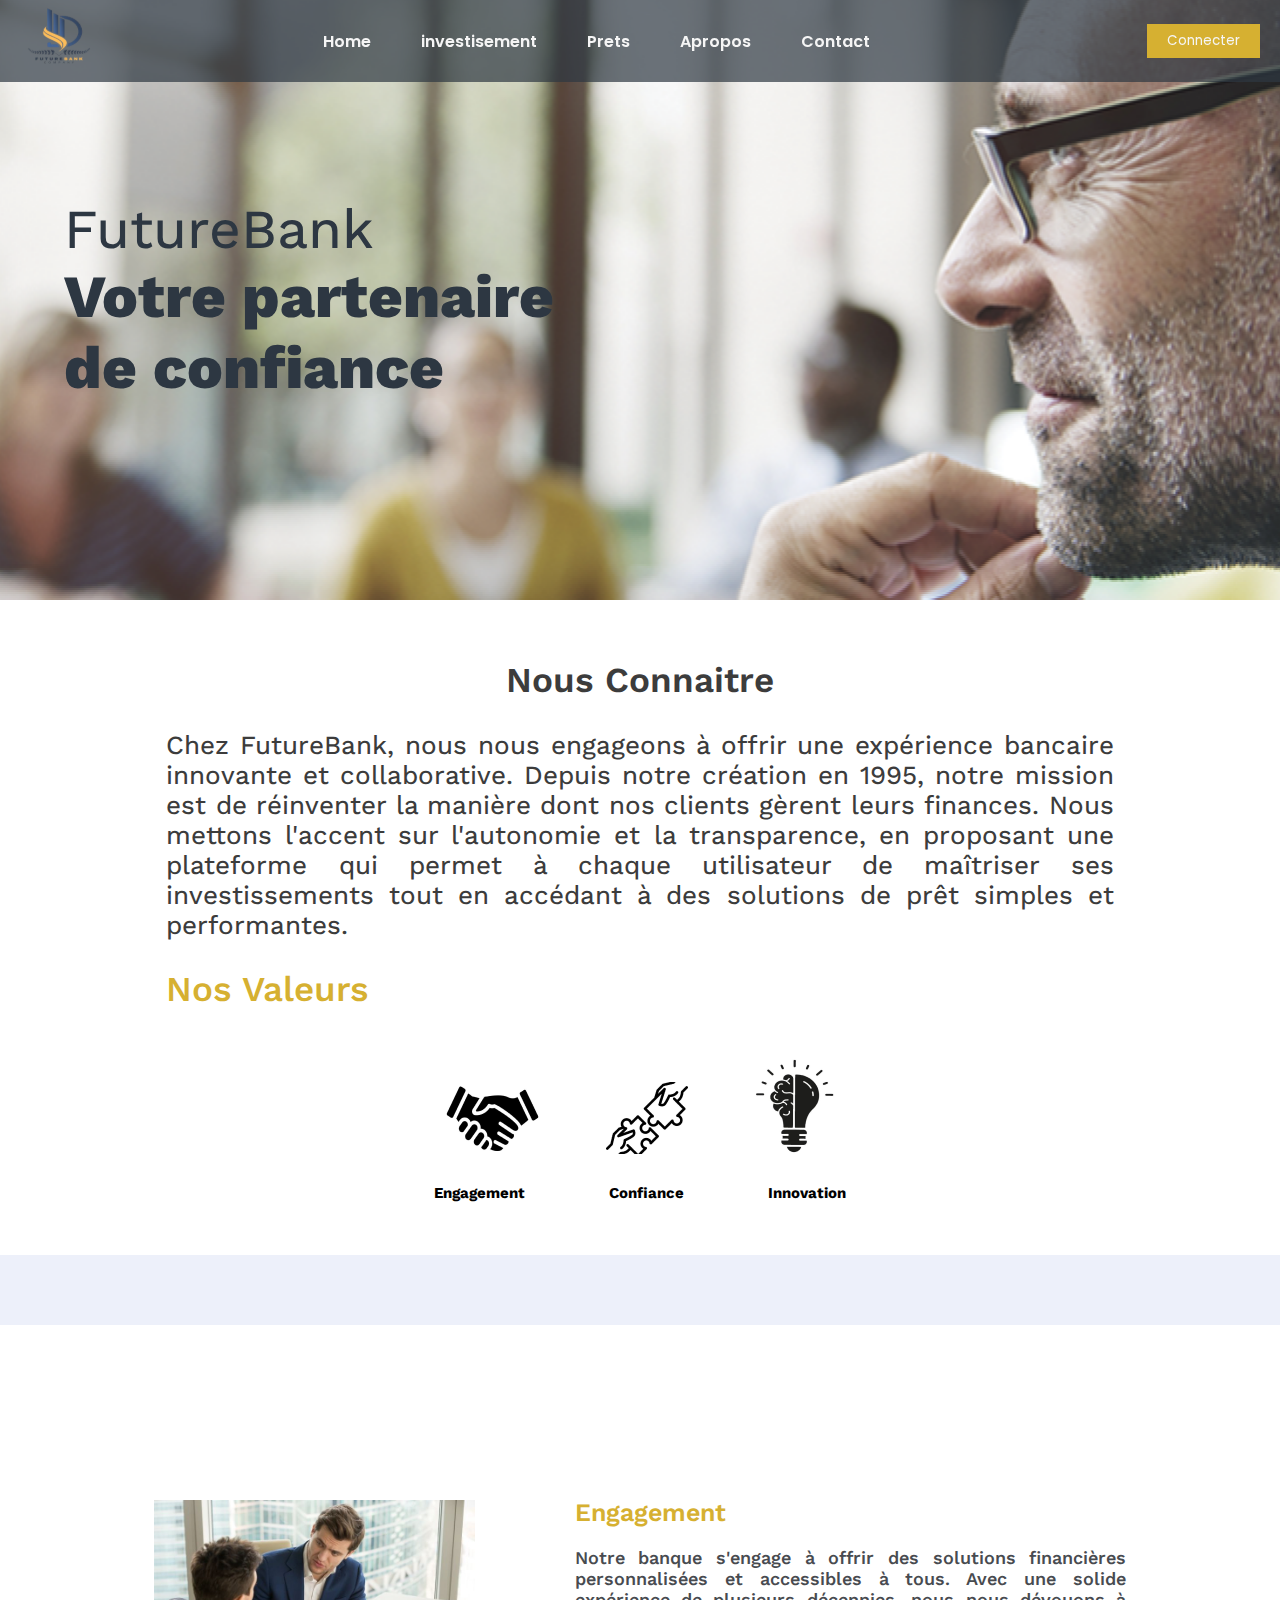
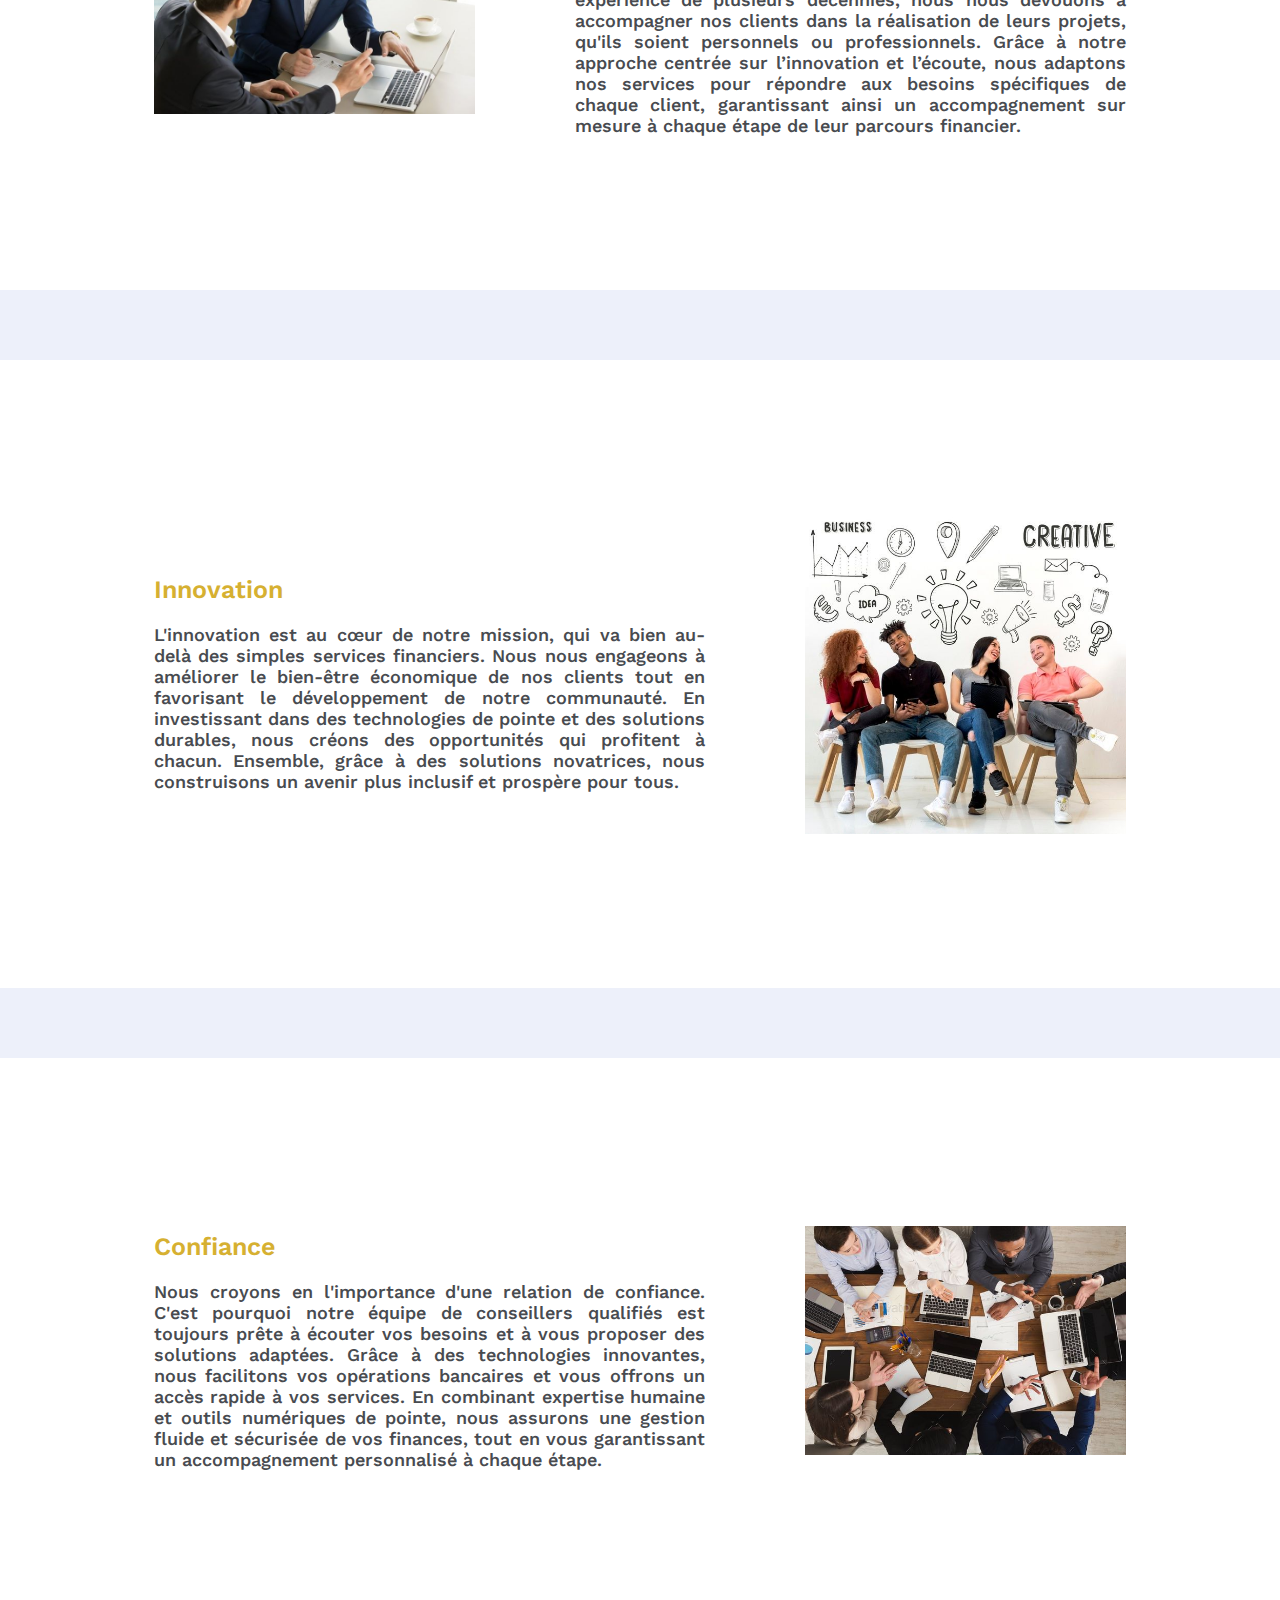
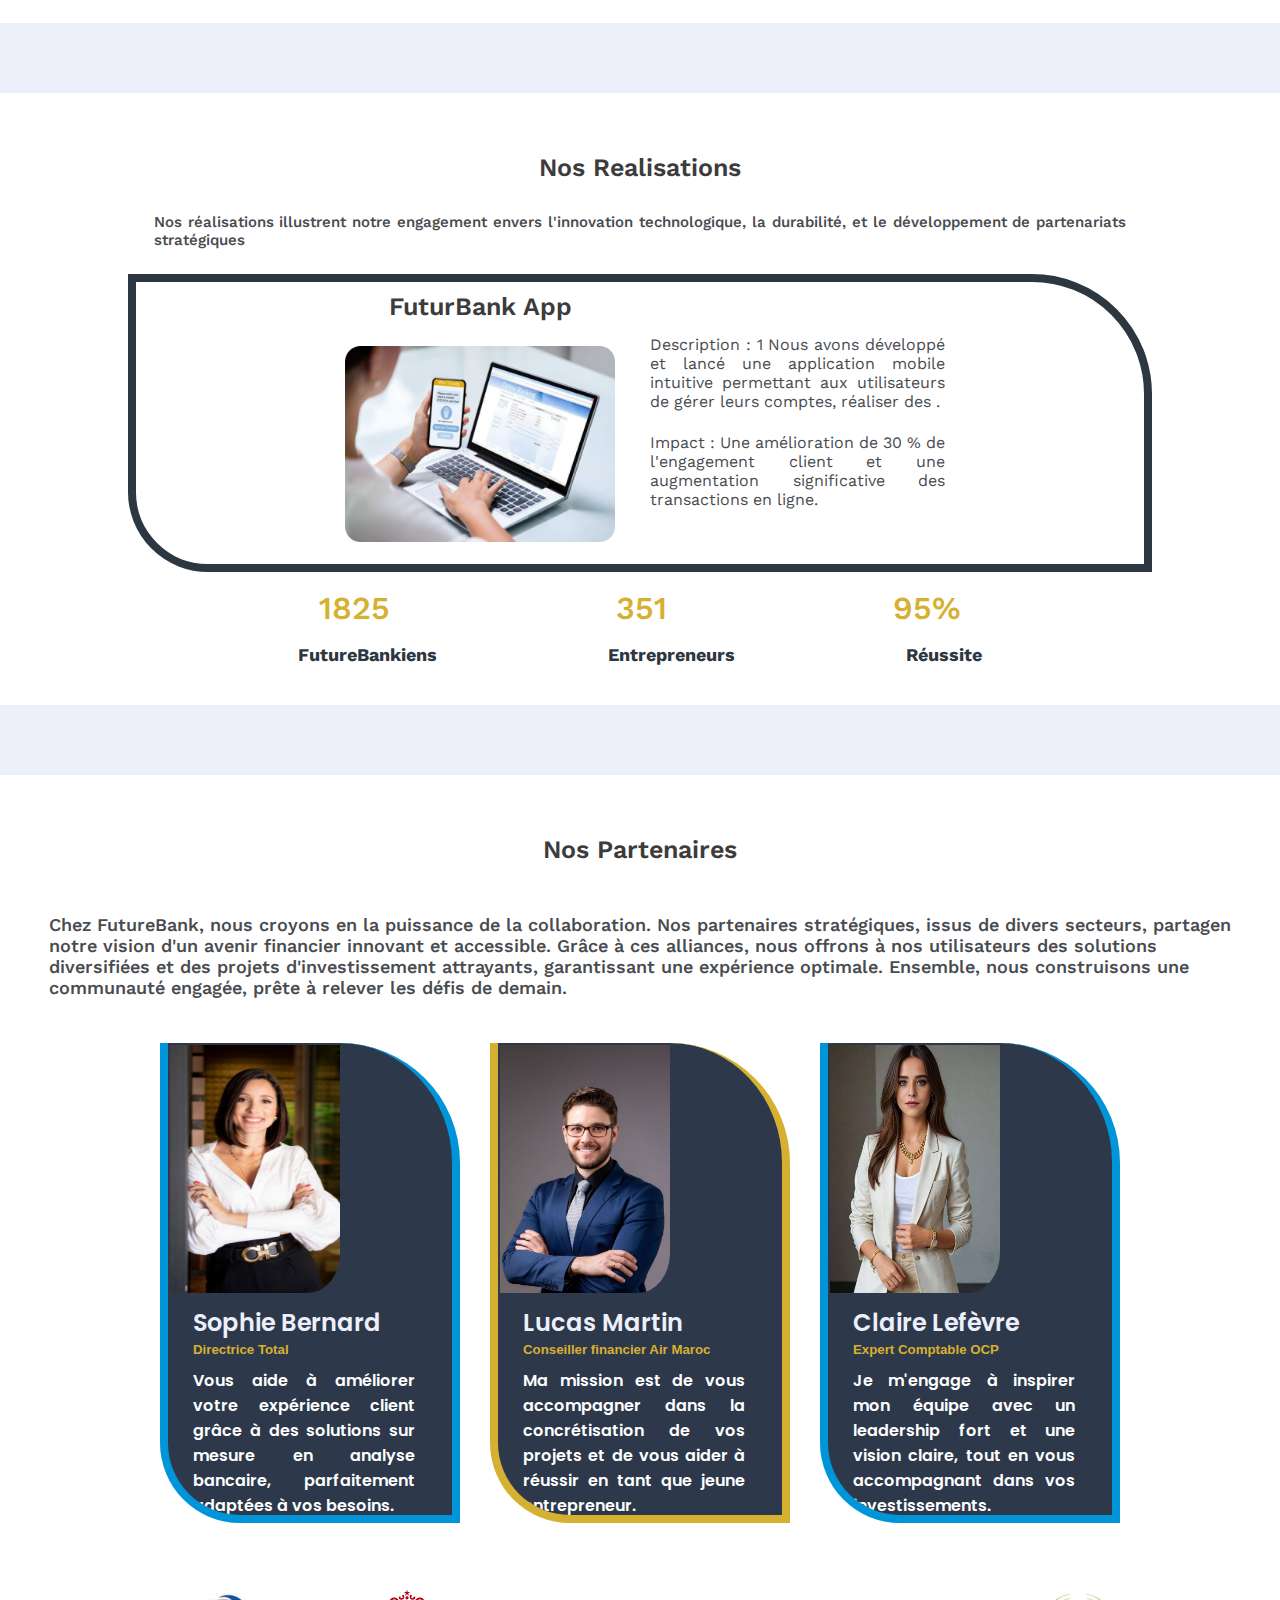
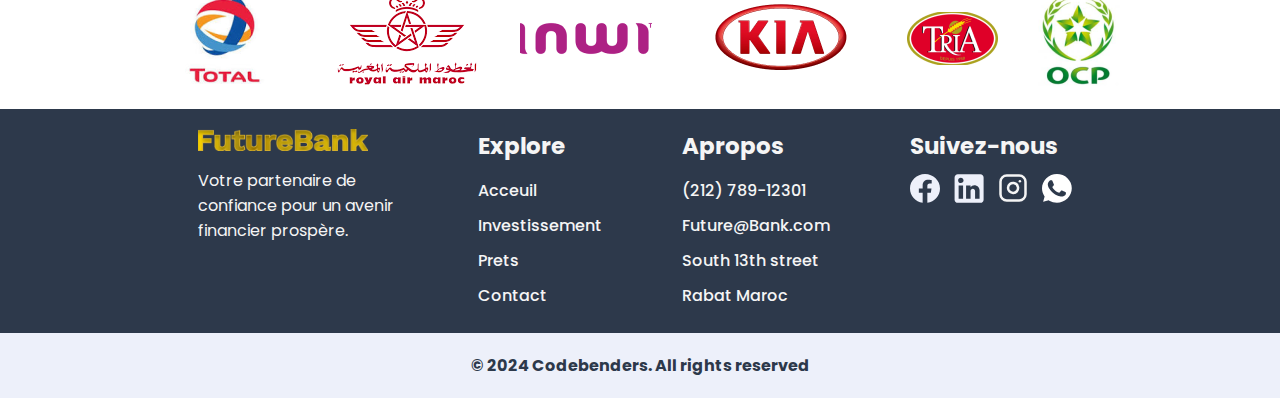
<file: Apropos.html>
<!DOCTYPE html>
<html lang="fr">

<head>
    <meta charset="UTF-8">
    <meta name="viewport" content="width=device-width, initial-scale=1.0">
    <meta name="description"
        content=" Discover profitable and eco-friendly investment projects in agriculture, energy, technology, and more with our bank's innovative platform. Calculate your loans with our built-in tool and start building your sustainable financial future today. Contact us at (212) 789-12301 or Future@Bank.com">
    <meta name="robots" content="index,follow">
    <meta name="keywords"
        content="bank , futureBank , loan , contract , money , investisement , deposit , projects , finance , agricoleProjects ">
    <link rel="icon" href="./images/logo.svg">
    <title>A propos</title>
    <link rel="stylesheet" href="./css/Apropos.css">
    <link rel="preconnect" href="https://fonts.googleapis.com">
    <link rel="preconnect" href="https://fonts.gstatic.com" crossorigin>
    <link
        href="https://fonts.googleapis.com/css2?family=Poppins:ital,wght@0,100;0,200;0,300;0,400;0,500;0,600;0,700;0,800;0,900;1,100;1,200;1,300;1,400;1,500;1,600;1,700;1,800;1,900&family=Work+Sans:ital,wght@0,100..900;1,100..900&display=swap"
        rel="stylesheet">
</head>

<body>
    <header id="head">
        <a href="./index.html"><img class="logo" src="./images/logo.svg" alt=""></a>
        <img id="burger" src="./images/burger.svg" alt="">
        <ul id="nav" class="nav">
            <li><a href="./index.html">Home</a></li>
            <li><a href="./investisement.html">investisement</a></li>
            <li><a href="./Pret.html">Prets</a></li>
            <li><a href="./Apropos.html">Apropos</a></li>
            <li><a href="./Contact.html">Contact</a></li>
            <li><a href="./login.html">Connecter</a></li>
        </ul>
        <button><a href="./login.html">Connecter</a></button>
    </header>
    <!-- header-->
    <section class="head">
        <div class="hello">
            <h4>FutureBank</h4>
            <h2>Votre partenaire<br> de confiance</h2>
        </div>
    </section>
    <!-- Landing Page -->
    <section>
        <div class="p1">
            <h2>Nous Connaitre</h2>
            <p>Chez FutureBank, nous nous engageons à offrir une expérience bancaire innovante et collaborative. Depuis
                notre création en 1995, notre mission est de réinventer la manière dont nos clients gèrent leurs
                finances. Nous mettons l'accent sur l'autonomie et la transparence, en proposant une plateforme qui
                permet à chaque utilisateur de maîtriser ses investissements tout en accédant à des solutions de prêt
                simples et performantes.</p>
            <h4>Nos Valeurs</h4>
            <div class="stickers">
                <div class="stick">
                    <img src="images/images-Apropos/sticker1.png" alt="sticker1">
                    <img src="images/images-Apropos/sticker2.png" alt="sticker2">
                    <img src="images/images-Apropos/sticker3.png" alt="sticker3">
                </div>
                <ul>
                    <li>Engagement</li>
                    <li>Confiance</li>
                    <li>Innovation</li>
                </ul>
            </div>
        </div>
        <hr>
        <div class="p2">
            <img src="images/images-Apropos/meeting.jpg" alt="meeting">
            <div class="Engagement">
                <h2>Engagement</h2>
                <p>Notre banque s'engage à offrir des solutions financières personnalisées et accessibles à tous. Avec
                    une solide expérience de plusieurs décennies, nous nous dévouons à accompagner nos clients dans la
                    réalisation de leurs projets, qu'ils soient personnels ou professionnels. Grâce à notre approche
                    centrée sur l’innovation et l’écoute, nous adaptons nos services pour répondre aux besoins
                    spécifiques de chaque client, garantissant ainsi un accompagnement sur mesure à chaque étape de leur
                    parcours financier.</p>
            </div>
        </div>
        <hr>
        <div class="p3">
            <div class="Innovation">
                <h2>Innovation</h2>
                <p>L'innovation est au cœur de notre mission, qui va bien au-delà des simples services financiers. Nous
                    nous engageons à améliorer le bien-être économique de nos clients tout en favorisant le
                    développement de notre communauté. En investissant dans des technologies de pointe et des solutions
                    durables, nous créons des opportunités qui profitent à chacun. Ensemble, grâce à des solutions
                    novatrices, nous construisons un avenir plus inclusif et prospère pour tous.</p>
            </div>
            <img src="images/images-Apropos/innovation.jpg" alt="Innovation">
        </div>
        <hr>
        <div class="p4">
            <div class="Confiance">
                <h2>Confiance</h2>
                <p>Nous croyons en l'importance d'une relation de confiance. C'est pourquoi notre équipe de conseillers
                    qualifiés est toujours prête à écouter vos besoins et à vous proposer des solutions adaptées. Grâce
                    à des technologies innovantes, nous facilitons vos opérations bancaires et vous offrons un accès
                    rapide à vos services. En combinant expertise humaine et outils numériques de pointe, nous assurons
                    une gestion fluide et sécurisée de vos finances, tout en vous garantissant un accompagnement
                    personnalisé à chaque étape.</p>
            </div>
            <img src="images/images-Apropos/confiance.jpg" alt="confiance">
        </div>
        <hr>
        <div class="p5">
            <h2>Nos Realisations</h2>
            <p>Nos réalisations illustrent notre engagement envers l'innovation technologique, la durabilité, et le
                développement de partenariats stratégiques</p>
            <div class=" slider-1">
                <div class="slider">
                    <div class="slide1 ">
                        <div class="futureBank">
                            <h2>FuturBank App</h2>
                            <img src="./images/images-Apropos/slide1.png" alt="slide1">
                        </div>
                        <div class="description">
                            <p>Description : 1 Nous avons développé et lancé une application mobile intuitive permettant
                                aux utilisateurs de gérer leurs comptes, réaliser des .</p>
                            <p>Impact : Une amélioration de 30 % de l'engagement client et une augmentation
                                significative des transactions en ligne.</p>
                        </div>
                    </div>
                    <div class="slide1 deleted">
                        <div class="futureBank">
                            <h2>FuturBank App</h2>
                            <img src="./images/images-Apropos/slide1.png" alt="slide1">
                        </div>
                        <div class="description">
                            <p>Descripti :2 Nous avons développé et lancé une application mobile intuitive permettant
                                aux utilisateurs de gérer leurs comptes, réaliser des </p>
                            <p>Impact : Une amélioration de 30 % de l'engagement client et une augmentation
                                significative des transactions en ligne.</p>
                        </div>
                    </div>
                    <div class="slide1 deleted">
                        <div class="futureBank">
                            <h2>FuturBank App</h2>
                            <img src="./images/images-Apropos/slide1.png" alt="slide1">
                        </div>
                        <div class="description">
                            <p>Descrip : 3 Nous avons développé et lancé une application mobile intuitive permettant aux
                                utilisateurs de gérer leurs comptes, réaliser des </p>
                            <p>Impact : Une amélioration de 30 % de l'engagement client et une augmentation
                                significative des transactions en ligne.</p>
                        </div>
                    </div>
                </div>
            </div>
            <div class="elm-slide">
                <div class="static1">
                    <p>1825</p>
                    <p>351</p>
                    <p>95%</p>
                </div>
                <div class="static2">
                    <p>FutureBankiens</p>
                    <p>Entrepreneurs </p>
                    <p>Réussite</p>
                </div>
            </div>
        </div>
        <hr>
        <div class="p6">
            <h2>Nos Partenaires</h2>
            <p>Chez FutureBank, nous croyons en la puissance de la collaboration. Nos partenaires stratégiques, issus de
                divers secteurs, partagen<br>notre vision d'un avenir financier innovant et accessible. Grâce à ces
                alliances, nous offrons à nos utilisateurs des solutions<br>diversifiées et des projets d'investissement
                attrayants, garantissant une expérience optimale. Ensemble, nous construisons une<br>communauté engagée,
                prête à relever les défis de demain.</p>
        </div>

        <div class="Partenaires">
            <div class="part1">
                <img src="images/images-Apropos/invest2.jpg" alt="invest2">
                <div class="info-part">
                    <h3>Sophie Bernard</h3>
                    <h5>Directrice Total</h5>
                    <p>Vous aide à améliorer votre expérience client grâce à des solutions sur mesure en analyse
                        bancaire, parfaitement adaptées à vos besoins.</p>
                </div>
            </div>
            <div class="part2">
                <img src="images/images-Apropos/invest3.jpg" alt="invest3">
                <div class="info-part">
                    <h3>Lucas Martin</h3>
                    <h5>Conseiller financier Air Maroc</h5>
                    <p>Ma mission est de vous accompagner dans la concrétisation de vos projets et de vous aider à
                        réussir en tant que jeune entrepreneur.</p>
                </div>
            </div>
            <div class="part3">
                <img src="images/images-Apropos/invest4.jpg" alt="invest4">
                <div class="info-part">
                    <h3>Claire Lefèvre</h3>
                    <h5>Expert Comptable OCP</h5>
                    <p>Je m'engage à inspirer mon équipe avec un leadership fort et une vision claire, tout en vous
                        accompagnant dans vos investissements.</p>
                </div>
            </div>
        </div>

        <div class="sponsor">
            <img src="images/images-Apropos/sponsor1.png" alt="sponsor1">
            <img src="images/images-Apropos/sponsor2.png" alt="sponsor2">
            <img src="images/images-Apropos/sponsor3.png" alt="sponsor3">
            <img src="images/images-Apropos/sponsor4.png" alt="sponsor4">
            <img src="images/images-Apropos/sponsor5.png" alt="sponsor5">
            <img src="images/images-Apropos/sponsor6.png" alt="sponsor6">
        </div>
    </section>


    <footer>
        <div class="all">
            <div class="Fdescription">
                <img src="./images/LogoFooter.png" alt="">
                <p>Votre partenaire de confiance pour un avenir financier prospère.</p>
            </div>
            <div class="Explore">
                <h4>Explore</h4>
                <ul>
                    <li>Acceuil</li>
                    <li>Investissement</li>
                    <li>Prets</li>
                    <li>Contact</li>
                </ul>
            </div>
            <div class="Apropos">
                <h5>Apropos</h5>
                <ul>
                    <li>(212) 789-12301</li>
                    <li>Future@Bank.com</li>
                    <li>South 13th street</li>
                    <li>Rabat Maroc</li>
                </ul>
            </div>
            <div class="social">
                <h6>Suivez-nous</h6>
                <div class="socialLinks">
                    <img src="./images/facebook.svg" alt="">
                    <img src="./images/linkDin.svg" alt="">
                    <svg class="ig" width="30" height="30" style="margin: 0 10px 0 0;" fill="none" stroke="currentColor"
                        stroke-linecap="round" stroke-linejoin="round" stroke-width="2" viewBox="0 0 24 24"
                        xmlns="http://www.w3.org/2000/svg">
                        <rect width="20" height="20" x="2" y="2" rx="5" ry="5"></rect>
                        <path d="M16 11.37A4 4 0 1 1 12.63 8 4 4 0 0 1 16 11.37z"></path>
                        <path d="M17.5 6.5h.01"></path>
                    </svg>
                    <img src="./images/whatssap.svg" alt="">
                </div>
            </div>
        </div>
        <div class="copyright">
            <p>© 2024 Codebenders. All rights reserved</p>
        </div>
    </footer>
    <script src="./js/script.js"></script>
</body>

</html>
</file>
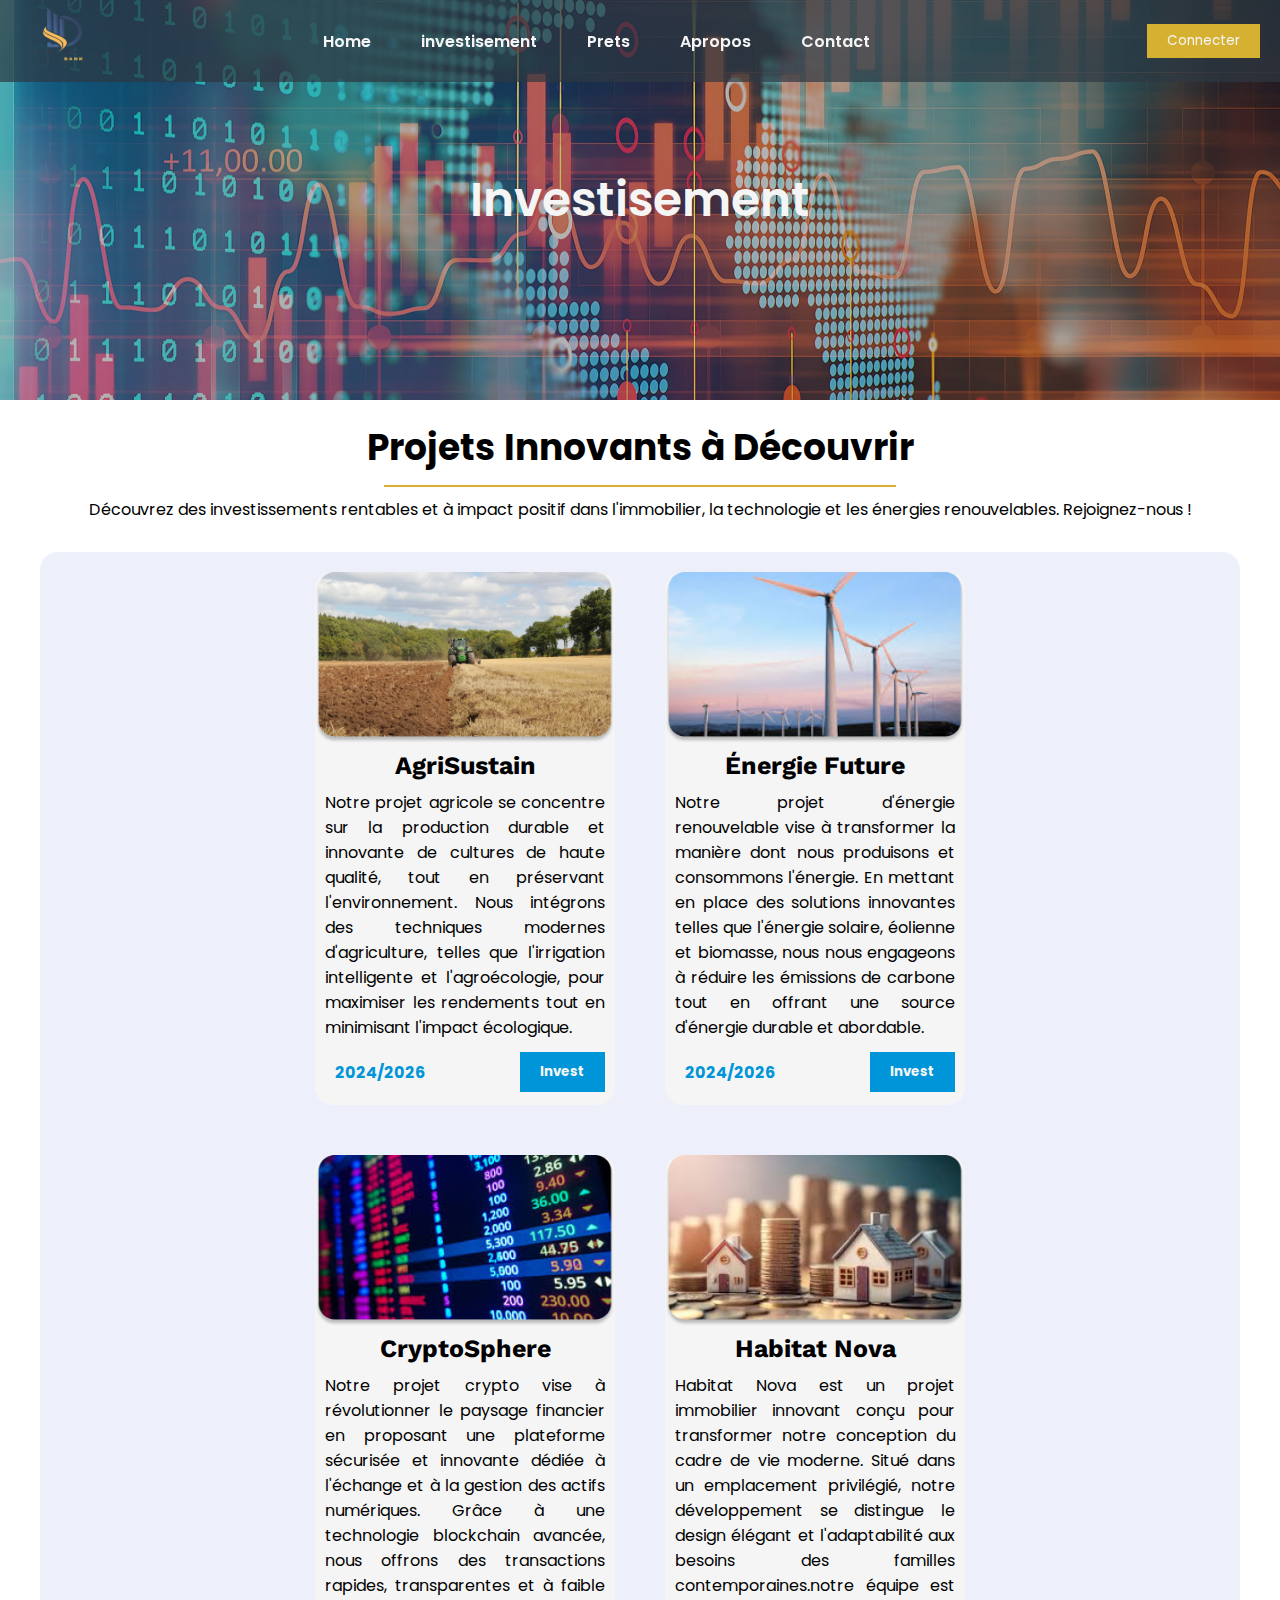
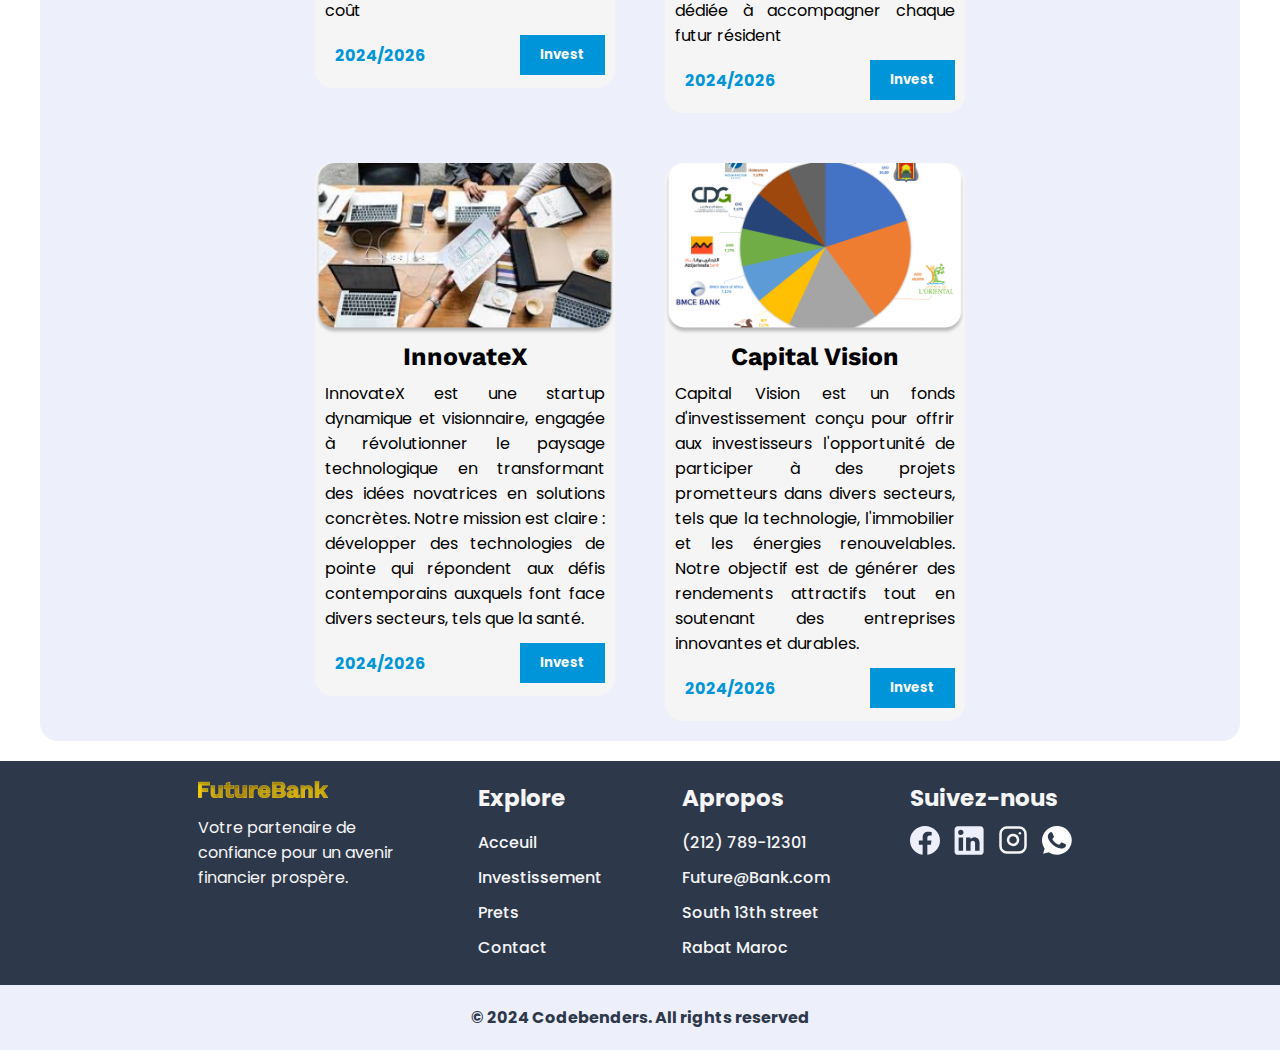
<file: investisement.html>
<!DOCTYPE html>
<html lang="fr">

<head>
    <meta charset="UTF-8">
    <meta name="viewport" content="width=device-width, initial-scale=1.0">
    <meta name="description"
        content=" Discover profitable and eco-friendly investment projects in agriculture, energy, technology, and more with our bank's innovative platform. Calculate your loans with our built-in tool and start building your sustainable financial future today. Contact us at (212) 789-12301 or Future@Bank.com">
    <meta name="robots" content="index,follow">
    <meta name="keywords"
        content="bank , futureBank , loan , contract , money , investisement , deposit , projects , finance , agricoleProjects ">
    <link rel="icon" href="./images/logo.svg">
    <title>investisement</title>
    <link rel="stylesheet" href="./css/investisement.css">
    <link href='https://unpkg.com/boxicons@2.1.4/css/boxicons.min.css' rel='stylesheet'>
    <link rel="preconnect" href="https://fonts.googleapis.com">
    <link rel="preconnect" href="https://fonts.gstatic.com" crossorigin>
    <link
        href="https://fonts.googleapis.com/css2?family=Poppins:ital,wght@0,100;0,200;0,300;0,400;0,500;0,600;0,700;0,800;0,900;1,100;1,200;1,300;1,400;1,500;1,600;1,700;1,800;1,900&family=Work+Sans:ital,wght@0,100..900;1,100..900&display=swap"
        rel="stylesheet">
</head>

<body>
    <header id="head">
        <a href="./index.html"><img class="logo" src="./images/logo.svg" alt=""></a>
        <img id="burger" src="./images/burger.svg" alt="">
        <ul id="nav" class="nav">
            <li><a href="./index.html">Home</a></li>
            <li><a href="./investisement.html">investisement</a></li>
            <li><a href="./Pret.html">Prets</a></li>
            <li><a href="./Apropos.html">Apropos</a></li>
            <li><a href="./Contact.html">Contact</a></li>
            <li><a href="./login.html">Connecter</a></li>
        </ul>
        <button><a href="./login.html">Connecter</a></button>
    </header>
    <section class="home">
        <h1>Investisement</h1>
    </section>
    <section class="project">
        <div class="description">
            <h2>Projets Innovants à Découvrir</h2>
            <hr>
            <p>Découvrez des investissements rentables et à impact positif dans l'immobilier, la technologie et les
                énergies renouvelables. Rejoignez-nous !</p>
        </div>
        <div class="projects">
            <div class="card">
                <img src="./images/agriculture.png" alt="">
                <h3>AgriSustain</h3>
                <p>Notre projet agricole se concentre sur la production durable et innovante de cultures de haute
                    qualité, tout en préservant l'environnement. Nous intégrons des techniques modernes d'agriculture,
                    telles que l'irrigation intelligente et l'agroécologie, pour maximiser les rendements tout en
                    minimisant l'impact écologique.</p>
                <div>
                    <p class="date">2024/2026</p>
                    <button class="invest">Invest</button>
                </div>
            </div>
            <div class="card">
                <img src="./images/energie.png" alt="">
                <h3>Énergie Future</h3>
                <p>Notre projet d'énergie renouvelable vise à transformer la manière dont nous produisons et consommons
                    l'énergie. En mettant en place des solutions innovantes telles que l'énergie solaire, éolienne et
                    biomasse, nous nous engageons à réduire les émissions de carbone tout en offrant une source
                    d'énergie durable et abordable.</p>
                <div>
                    <p class="date">2024/2026</p>
                    <button class="invest">Invest</button>
                </div>
            </div>
            <div class="card">
                <img src="./images/crypto.png" alt="">
                <h3>CryptoSphere</h3>
                <p>Notre projet crypto vise à révolutionner le paysage financier en proposant une plateforme sécurisée
                    et innovante dédiée à l'échange et à la gestion des actifs numériques. Grâce à une technologie
                    blockchain avancée, nous offrons des transactions rapides, transparentes et à faible coût</p>
                <div>
                    <p class="date">2024/2026</p>
                    <button class="invest">Invest</button>
                </div>
            </div>
            <div class="card">
                <img src="./images/habitat.png" alt="">
                <h3>Habitat Nova</h3>
                <p>Habitat Nova est un projet immobilier innovant conçu pour transformer notre conception du cadre de
                    vie moderne. Situé dans un emplacement privilégié, notre développement se distingue le design
                    élégant et l'adaptabilité aux besoins des familles contemporaines.notre équipe est dédiée à
                    accompagner chaque futur résident</p>
                <div>
                    <p class="date">2024/2026</p>
                    <button class="invest">Invest</button>
                </div>
            </div>
            <div class="card">
                <img src="./images/innovate.png" alt="">
                <h3>InnovateX</h3>
                <p>InnovateX est une startup dynamique et visionnaire, engagée à révolutionner le paysage technologique
                    en transformant des idées novatrices en solutions concrètes. Notre mission est claire : développer
                    des technologies de pointe qui répondent aux défis contemporains auxquels font face divers secteurs,
                    tels que la santé.</p>
                <div>
                    <p class="date">2024/2026</p>
                    <button class="invest">Invest</button>
                </div>
            </div>
            <div class="card">
                <img src="./images/capital.png" alt="">
                <h3>Capital Vision</h3>
                <p>Capital Vision est un fonds d'investissement conçu pour offrir aux investisseurs l'opportunité de
                    participer à des projets prometteurs dans divers secteurs, tels que la technologie, l'immobilier et
                    les énergies renouvelables. Notre objectif est de générer des rendements attractifs tout en
                    soutenant des entreprises innovantes et durables.</p>
                <div>
                    <p class="date">2024/2026</p>
                    <button class="invest">Invest</button>
                </div>
            </div>
        </div>
    </section>
    <footer>
        <div class="all">
            <div class="Fdescription">
                <img src="./images/LogoFooter.png" alt="">
                <p>Votre partenaire de confiance pour un avenir financier prospère.</p>
            </div>
            <div class="Explore">
                <h4>Explore</h4>
                <ul>
                    <li>Acceuil</li>
                    <li>Investissement</li>
                    <li>Prets</li>
                    <li>Contact</li>
                </ul>
            </div>
            <div class="Apropos">
                <h5>Apropos</h5>
                <ul>
                    <li>(212) 789-12301</li>
                    <li>Future@Bank.com</li>
                    <li>South 13th street</li>
                    <li>Rabat Maroc</li>
                </ul>
            </div>
            <div class="social">
                <h6>Suivez-nous</h6>
                <div class="socialLinks">
                    <img src="./images/facebook.svg" alt="">
                    <img src="./images/linkDin.svg" alt="">
                    <svg class="ig" width="30" height="30" style="margin: 0 10px 0 0;" fill="none" stroke="currentColor"
                        stroke-linecap="round" stroke-linejoin="round" stroke-width="2" viewBox="0 0 24 24"
                        xmlns="http://www.w3.org/2000/svg">
                        <rect width="20" height="20" x="2" y="2" rx="5" ry="5"></rect>
                        <path d="M16 11.37A4 4 0 1 1 12.63 8 4 4 0 0 1 16 11.37z"></path>
                        <path d="M17.5 6.5h.01"></path>
                    </svg>
                    <img src="./images/whatssap.svg" alt="">
                </div>
            </div>
        </div>
        <div class="copyright">
            <p>© 2024 Codebenders. All rights reserved</p>
        </div>
    </footer>
    <script src="./js/script.js"></script>
</body>

</html>
</file>
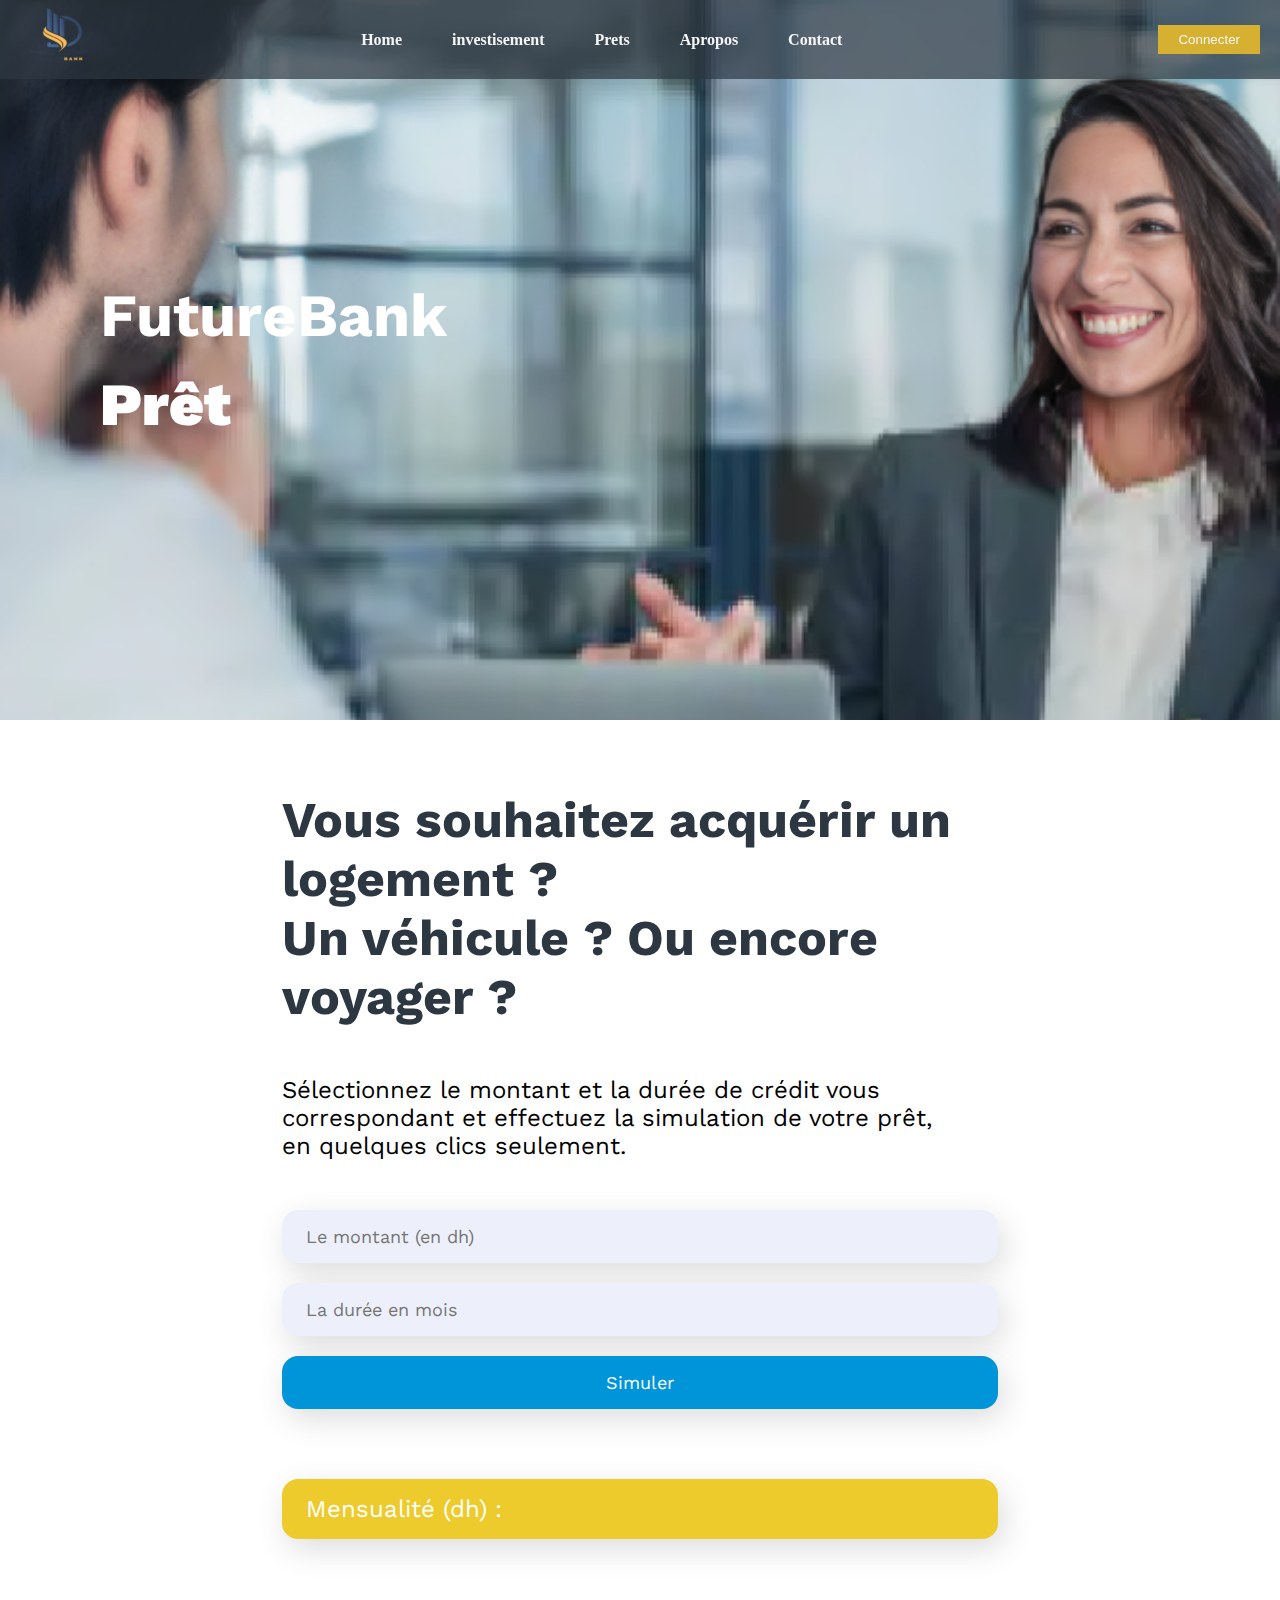
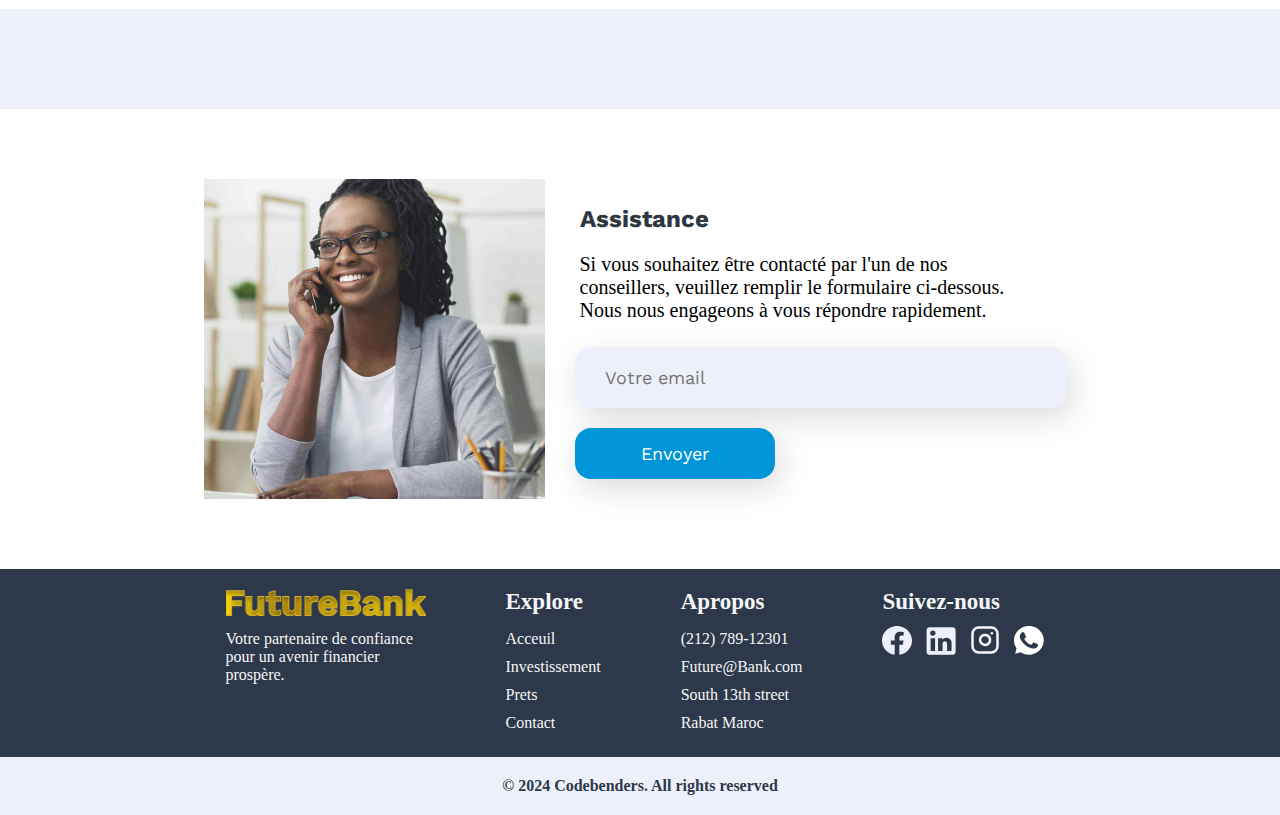
<file: Pret.html>
<!DOCTYPE html>
<html lang="fr">

<head>
    <meta charset="UTF-8">
    <meta name="viewport" content="width=device-width, initial-scale=1.0">
    <meta name="description"
        content=" Discover profitable and eco-friendly investment projects in agriculture, energy, technology, and more with our bank's innovative platform. Calculate your loans with our built-in tool and start building your sustainable financial future today. Contact us at (212) 789-12301 or Future@Bank.com">
    <meta name="robots" content="index,follow">
    <meta name="keywords"
        content="bank , futureBank , loan , contract , money , investisement , deposit , projects , finance , agricoleProjects ">
    <link rel="icon" href="./images/logo.svg">
    <title>Pret</title>
    <link rel="stylesheet" href="https://unpkg.com/boxicons@latest/css/boxicons.min.css">
    <link rel="stylesheet" href="./css/Pret.css">
    <link rel="preconnect" href="https://fonts.googleapis.com">
    <link rel="preconnect" href="https://fonts.gstatic.com" crossorigin>
    <link
        href="https://fonts.googleapis.com/css2?family=Sansita+Swashed:wght@300..900&family=Work+Sans:ital,wght@0,100..900;1,100..900&display=swap"
        rel="stylesheet">
</head>

<body>
    <header id="head">
        <a href="./index.html"><img class="logo" src="./images/logo.svg" alt=""></a>
        <img id="burger" src="./images/burger.svg" alt="">
        <ul id="nav" class="nav">
            <li><a href="./index.html">Home</a></li>
            <li><a href="./investisement.html">investisement</a></li>
            <li><a href="./Pret.html">Prets</a></li>
            <li><a href="./Apropos.html">Apropos</a></li>
            <li><a href="./Contact.html">Contact</a></li>
            <li><a href="./login.html">Connecter</a></li>
        </ul>
        <button><a href="./login.html">Connecter</a></button>
    </header>


    <!--section d'entête-->
    <section class="home-pret" id="home">
        <div class="home-text">
            <h1>FutureBank</h1>
            <br>
            <h1 style="font-weight: 900;">Prêt</h1>
        </div>
    </section>

    <!--Main section-->
    <section id="main">
        <h2>Vous souhaitez acquérir un logement ? <br>Un véhicule ? Ou encore voyager ?</h2>
        <p>Sélectionnez le montant et la durée de crédit vous <br>correspondant et effectuez la simulation de votre
            prêt, <br> en quelques clics seulement.</p>
        <form name="myForm">
            <input type="text" name="Montant" class="montant" placeholder="Le montant (en dh)">
            <input type="text" name="Duree" class="duree" placeholder="La durée en mois">
            <input type="submit" class="simuler" value="Simuler">
        </form>
        <div class="mensualite">
            <p>Mensualité (dh) : </p>
            <p class="value"></p>
        </div>
    </section>

    <div class="ruban"></div>

    <!--Assistance-->
    <section class="assistance">
        <img src="images/nous-contacter.png" alt="image d'une conseillere ">
        <div class="assist">
            <h2>Assistance</h2>
            <p>Si vous souhaitez être contacté par l'un de nos conseillers, veuillez remplir le formulaire ci-dessous.
                Nous nous engageons à vous répondre rapidement.</p>
            <input type="email" name="email" placeholder="Votre email">
            <button>Envoyer</button>
        </div>
    </section>

    <footer>
        <div class="all">
            <div class="Fdescription">
                <img src="./images/LogoFooter.png" alt="">
                <p>Votre partenaire de confiance pour un avenir financier prospère.</p>
            </div>
            <div class="Explore">
                <h4>Explore</h4>
                <ul>
                    <li>Acceuil</li>
                    <li>Investissement</li>
                    <li>Prets</li>
                    <li>Contact</li>
                </ul>
            </div>
            <div class="Apropos">
                <h5>Apropos</h5>
                <ul>
                    <li>(212) 789-12301</li>
                    <li>Future@Bank.com</li>
                    <li>South 13th street</li>
                    <li>Rabat Maroc</li>
                </ul>
            </div>
            <div class="social">
                <h6>Suivez-nous</h6>
                <div class="socialLinks">
                    <img src="./images/facebook.svg" alt="">
                    <img src="./images/linkDin.svg" alt="">
                    <svg class="ig" width="30" height="30" style="margin: 0 10px 0 0;" fill="none" stroke="currentColor"
                        stroke-linecap="round" stroke-linejoin="round" stroke-width="2" viewBox="0 0 24 24"
                        xmlns="http://www.w3.org/2000/svg">
                        <rect width="20" height="20" x="2" y="2" rx="5" ry="5"></rect>
                        <path d="M16 11.37A4 4 0 1 1 12.63 8 4 4 0 0 1 16 11.37z"></path>
                        <path d="M17.5 6.5h.01"></path>
                    </svg>
                    <img src="./images/whatssap.svg" alt="">
                </div>
            </div>
        </div>
        <div class="copyright">
            <p>© 2024 Codebenders. All rights reserved</p>
        </div>
    </footer>
    <script src="./js/script.js"></script>
    <script src="./js/pret.js"></script>
</body>

</html>
</file>
<file: css/Apropos.css>
*{
    margin: 0;
    padding: 0;
    box-sizing: border-box;
    scroll-behavior: smooth;
    text-decoration: none;
    list-style: none;
    font-family: "Poppins", serif;
}
/* start nav */
a{
    color: #f5f5f5;
}
header{
    position: fixed;
    top: 0;
    right: 0;
    width: 100%;
    background-color: rgba(45, 55, 66, 0.7);
    display: flex;
    justify-content: space-between;
    align-items: center;
    padding: 0 20px;
    z-index: 10;
    
}
header .logo{
    width: 75px;
    height: 75px;
}
header #nav{
    display: flex;
    column-gap: 50px;
    
}
header #nav li{
    color: #f5f5f5;
    font-weight: 600;
}
.show{
    visibility:visible;
     
}
header button{
    padding: 7px 20px;
    background-color: #D6B031;
    color: #f5f5f5;
    border: none;
}

#burger{
    display: none;
}
.hidde{
    display: none;
}
.nav :last-child a{
    display: none;
}
.sticky {
    background-color: #2D394B;
}
@media (max-width:800px){
    header{
        padding: 0 10px;
    }
    a{
        color: #2D394B;
    }
    header ul{
        flex-direction: column;
        position: absolute;
        top:60px;
        right: 30px;
        background-color: rgba(255, 255, 255,0.9);
        padding: 10px ;
        border-radius: 15px;
        visibility:hidden;
    }
    header ul li::after{
        content: "";
        width: 20px;
        height: 3px;
        margin: 2px 0 0 0 ;
        background-color: #D6B031;
        display: block;
    }
    header ul li {
        margin: 2px 0;
    }
    header button{
        display: none;
    }
    #burger{
        position: absolute;
        right: 30px;
        display: block;
        color: #f5f5f5; 
    }
    .nav :last-child a{
        display: block;
    }
}
/* end nav  */

.head{
    width: 100%;
    height: 600px;
    background-image: url(../images/images-Apropos/apropos.png);
    background-size: cover;
    background-position: center;
    display: flex;
    justify-content: flex-start;
    align-items: center;
    z-index: 0;
    padding: 5%;
}
.hello{
    text-align: justify;
}
.hello h4{
    font-family: "Work Sans", sans-serif;
    font-size: 55px;
    font-weight: 450;
    color: #2D3742;
}
.hello h2{
    font-family: "Work Sans", sans-serif;
    font-size: 60px;
    font-weight: 800;
    color: #2D3742;
}

.p1{
    text-align: center;
    margin: 50px 8%;
    padding: 0 5%;
}
.p1 h2{
    font-family: "Work Sans", sans-serif;
    font-size: 35px;
    font-weight: 600;
    color: #3C3C3C;
    padding-top: 1%;
}
.p1 p{
    font-family: "Work Sans", sans-serif;
    color: #3C3C3C;
    text-align: justify;
    font-weight: 450;
    font-size: 26px;
    padding-top: 3%;
}
.p1 h4{
    font-family: "Work Sans", sans-serif;
    color: #D6B031;
    font-size: 35px;
    font-weight: 550;
    text-align: start;
    padding: 3% 0;
}
.stick{
    display: inline;
}
.stick img{
    padding: 2% 3%;
}
.stickers ul li{
    font-family: "Work Sans", sans-serif;
    display: inline;
    padding: 10px 40px;
    font-weight:bold;
    font-size: 15px;
}


hr{
    width: 100%;
    margin: 40px 0;
    padding: 35px 0;
    border: 1px;
    background-color: #EDF0FA;
}

.p2{
    display: flex;
    align-items: center;
    justify-content: center;
    text-align: center;
    margin: 12%;
    gap: 100px;
}
.p2 img{
    width: 33%;
}
.Engagement h2{
    font-family: "Work Sans", sans-serif;
    color: #D6B031;
    font-size: 25px;
    font-weight: 600;
    text-align: start;
    padding: 20px 0;
}

.Engagement p{
    font-family: "Work Sans", sans-serif;
    color: #484B50;
    text-align: justify;
    font-weight: 550;
    font-size: 18px;
}

.p3{
    display: flex;
    align-items: center;
    justify-content: center;
    text-align: center;
    margin: 12%;
    gap: 100px;
}
.p3 img{
    width: 33%;
}
.Innovation h2{
    font-family: "Work Sans", sans-serif;
    color: #D6B031;
    font-size: 25px;
    font-weight: 600;
    text-align: start;
    padding: 20px 0;
}
.Innovation p{
    font-family: "Work Sans", sans-serif;
    color: #484B50;
    text-align: justify;
    font-weight: 550;
    font-size: 18px;
}
.p4{
    display: flex;
    align-items: center;
    justify-content: center;
    text-align: center;
    margin: 12%;
    gap: 100px;
}
.p4 img{
    width: 33%;
}
.Confiance h2{
    font-family: "Work Sans", sans-serif;
    color: #D6B031;
    font-size: 25px;
    font-weight: 600;
    text-align: start;
    padding: 20px 0;
}
.Confiance p{
    font-family: "Work Sans", sans-serif;
    color: #484B50;
    text-align: justify;
    font-weight: 550;
    font-size: 18px;
}
.p5{
    text-align: center;
    display: flex;
    justify-content: center;
    align-items: center;
    flex-direction: column;
}
.p5 h2{
    display: flex;
    justify-content: center;
    font-family: "Work Sans", sans-serif;
    color: #3C3C3C;
    font-size: 25px;
    font-weight: 600;
    text-align: start;
    padding: 20px 0 5px;
}
.p5 p{
    font-family: "Work Sans", sans-serif;
    color: #484B50;
    text-align: justify;
    font-weight: 550;
    font-size: 15px;
    padding: 2% 12%;
    /* margin: 2% 12%; */
}

.slider-1 .slider {
    display: flex;
    animation: slide-1 9s ease-in-out infinite; 
}
.slider-1 {
    width: 80%;
    overflow: hidden;
    position: relative;
}

.slide1 p{
    max-width: 300px;
    margin: 0 0 12px 20px;
    text-align: justify;
    font-size: 16px;
    font-weight: 400;
    padding: 10px 5px 0 0;
}


@keyframes slide-1 {
    0% { transform: translateX(0); }
    25% { transform: translateX(-100%); }
    50% { transform: translateX(-100%); }
    75% { transform: translateX(-200%); }
    100% { transform: translateX(-200%); }
}

.slide1 h2{
    font-family: "Work Sans", sans-serif;
    color: #3C3C3C;
    font-size: 25px;
    font-weight: 600;
    padding: 10px 0;
}
.slide1 {
    display: flex;
    align-items: center;
    justify-content: center;
    flex-shrink:0 ;
    width: 100%;
    text-align: center;
    border:8px solid #2D3742;
    border-radius: 0 120px 0 80px;
}
.slide1 img{
    
    padding: 5%;
    width: 300px;
}



.elm-slide{
    font-family: "Work Sans", sans-serif;
    flex-direction: column;
}

.static1 , .static2{
    display: flex;
    justify-content: center;
    align-items: center;
    
}
.static1 p{
    align-self: flex-start;
    color: #D6B031;
    font-weight: 200px;
    font-size: xx-large;
    padding: 5% 33%;
}
span{
    color: #D6B031;
}

.static2 p{
    color: #2D3742;
    font-weight:bold;
    font-size: large;
    padding: 0 25%;
}


/* .p6{
    text-align: center;
    margin: 80px 60px;
    gap: 120px;
} */
.p6 h2{
    display: flex;
    justify-content: center;
    font-family: "Work Sans", sans-serif;
    color: #3C3C3C;
    font-size: 25px;
    font-weight: 600;
    text-align: start;
    padding: 20px 0;
}
.p6 p{
    display: flex;
    justify-content: center;
    font-family: "Work Sans", sans-serif;
    color: #484B50;
    text-align: justify;
    font-weight: 550;
    font-size: 18px;
    padding: 30px;
}


.sponsor {
    display: flex;
    justify-content: center;
    align-items: center;
    flex-wrap: wrap;
    padding: 0 80px;
    margin: 40px 0 0;
}

.Partenaires{
    display: flex;
    flex-wrap: wrap;
    justify-content: center;
    align-items: center;
    overflow: hidden;
}
.part1 img , .part2 img , .part3 img{
    padding: 2px 8px 0 2px;
    width: 180px;
    height:250px;
    border-radius: 0 0 40px;
}
.part1,.part2,.part3{
    align-items: center;
    justify-content: center;
    text-align: justify;
    background-color: #2D394B;
    height: 480px;
    width: 300px;
    margin: 15px;
    border: 8px solid #0095D9;
    border-top: 0;
    border-radius: 0 120px 0 80px;
    overflow: hidden;
}
.part2{
    border: 8px solid  #D6B031;
    border-top: 0;
    border-radius: 0 120px 0 80px;
}
.info-part{
    padding: 5px 25px;
    font-family: "Work Sans", sans-serif;
}
.part1 h3, .part2 h3, .part3 h3{
    font-weight: 600;
    font-size: x-large;
    color: #EDF0FA;
}
.part1 h5, .part2 h5, .part3 h5{
    font-family: "Inter", sans-serif;
    font-weight: 600;
    color: #D6B031;
    padding: 2px 0 7px;
}
.part1 p, .part2 p, .part3 p{
    font-weight: 540;
    font-size: 16px;
    color: white;
    padding: 2% 5% 0 0;
}

.sponsor{
    display: flex;
    justify-content: center;
    align-items: center;    
}
.sponsor img{
    display: inline-flex;
    padding: 0 20px;
}



/* footer */
footer{
    background-color: #2D394B;
    margin: 10px 0 0 0 ;
}
.all{
    display: grid;
    grid-template-columns: repeat(auto-fit,minmax(170px , auto));
    padding:20px 20px;
    color: #f5f5f5;
    justify-content: center;
    /* flex-wrap: wrap ; */
}
.Fdescription img{
    width: 170px;
    margin-bottom: 10px;
}
.Fdescription , .Explore , .Apropos , .social{
    margin:0 40px;
}
.Fdescription p{
    max-width: 200px;
}
.Explore h4 , .Apropos h5 , .social h6{
    font-size: 23px;
    margin-bottom: 10px;
}
.all li{
    padding: 5px 0;
}
.socialLinks img{
    padding: 0 10px 0 0;
    width: 40px;
}
.Explore li , .Apropos li{
    font-weight: 500;
}
.copyright{
    background-color: #EDF0FA;
}
.copyright p{
    color: #2D394B;
    text-align: center;
    padding: 20px 0;
    font-weight: 700;
}
@media (max-width:934px){
   .p2 , .p3 ,.p4{
    flex-direction: column;
   }
   .p2 img , .p3 img , .p4 img{
    width: 80%;
   }
   .slide1{
    margin: 7%;
    flex-direction: column;
   }
   .slide1{
    border-color: #D6B031;
    outline: none;
   }
   .part1 img , .part2 img , .part3 img{
    width: 150px;
    margin-top: 1px;
   }
   .part1 , .part2 , .part3{
    width: 300px;
   }
   .info-part p{
    font-size: 13px;
    text-align: left;
    line-height: 1.3;
   }
   .part2 h5{
    text-align: left;
   }
   .elm-slide{
    display: none;
   }
}


@media (max-width:928px) {
    .head{
        height: 330px;
    }
    .hello h4 {
        font-size: 27px;
    }
    .hello h2 {
        font-size: 30px;
    }
    .p1 h2{
        font-size: 24px;
    }
    .p1 p{
        font-size: 16px;
    }
    .p1 h4{
        font-size: 22px;
    }
    .all{
        flex-direction: column;
    }
    .slider-1 .slider {
        width: 80%;
        animation: none;
        margin: 0 auto ;
    }
    .slide1{
        width: 500px;
    }
    
    .futureBank img{
        width: 90%;
        height: 250px;
    }
    .futureBank h2{
        font-size: 18px;
        font-weight: 800;
    }
    .description p{
        font-weight: 700;
        padding: 0 15px 15px 0;
    }
    .deleted{
        display: none;
    }
    .Fdescription , .Explore , .Apropos , .social{
        margin: 1px 10px ;
    }
    .Fdescription img{
        width: 130px;
    }
    .social h6 , .Explore h4, .Apropos h5{
        font-size: 18px;
    }
    .social {
        margin-top: 10px;
    }
    .c2 .Apropos{
        margin-right: 60px;
    }
    .social img {
        width: 30px;
        padding: 0 5px 0;
    }
    .socialLinks svg{
       width: 20px;
       height: 20px;
    }
    .Fdescription , .Explore , .Apropos , .social{
        margin:0 20px;
    }
}


@media (max-width:480px) {
    .head{
        height: 250px;
    }
    .hello h4 {
        font-size: 20px;
    }
    .hello h2 {
        font-size: 30px;
        font-weight: 700;
    }
    .p1 h2{
        font-size: 16px;
    }
    .p1 p{
        font-size: 14px;
    }
    .p1 h4{
        font-size: 18px;
    }
    .slide1{
        margin: 0;
        width: 300px;
    }
    .slider-1 .slider {
        width: 80%;
        animation: none;
        margin: 0 auto ;
    }
    
    .deleted{
        display: none;
    }
    .stick img{
        height:60px ;
    }
    .stickers ul{
        display: flex;
    }
    .stickers li{
        justify-content: space-around;
        align-items: center;        
    }
    .stickers ul li{
        padding: 5px 12px
    }
    .Partenaires .part1{
        height:420px ;
    }
    .Partenaires .part2{
        height:420px ;
    }
    .Partenaires .part3{
        height:420px ;
    }
    .Partenaires img{
        height: 220px;
    }
    .p2 , .p3 , .p4 {
        gap: 20px;
    }
    .p2 img , .p3 img , .p4 img {
        width: 100%;
    }
    .futureBank img{
        width: 90%;
        height: 250px;
    }
    .futureBank h2{
        font-size: 18px;
        font-weight: 800;
    }
    .description p{
        font-weight: 700;
        padding: 0 15px 15px 0;
    }
    .all{
        flex-direction: column;
    }
    .Fdescription , .Explore , .Apropos , .social{
        margin: 1px 10px ;
    }
    .Fdescription img{
        width: 130px;
    }
    .social h6 , .Explore h4, .Apropos h5{
        font-size: 18px;
    }
    .social {
        margin-top: 10px;
    }
    .c2 .Apropos{
        margin-right: 60px;
    }
    .social img {
        width: 30px;
        padding: 0 5px 0;
    }
    .socialLinks svg{
       width: 20px;
       height: 20px;
    }
    .Fdescription , .Explore , .Apropos , .social{
        margin:0 20px;
    }
}
</file>
<file: css/investisement.css>
* {
    margin: 0;
    padding: 0;
    box-sizing: border-box;
    scroll-behavior: smooth;
    text-decoration: none;
    list-style: none;
    font-family: "Poppins", sans-serif;
}

/* start nav */
a {
    color: #f5f5f5;
}

header {
    position: fixed;
    top: 0;
    right: 0;
    width: 100%;
    background-color: rgba(45, 55, 66, 0.7);
    display: flex;
    justify-content: space-between;
    align-items: center;
    padding: 0 20px;
    z-index: 10;

}

header .logo {
    width: 75px;
    height: 75px;
}

header #nav {
    display: flex;
    column-gap: 50px;

}

header #nav li {
    color: #f5f5f5;
    font-weight: 600;
}

.show {
    visibility: visible;

}

header button {
    padding: 7px 20px;
    background-color: #D6B031;
    color: #f5f5f5;
    border: none;
}

#burger {
    display: none;
}

.hidde {
    display: none;
}

.nav :last-child a {
    display: none;
}
/* pour le scroll de window doit colore la barre menu */
.sticky {
    background-color: #2D394B;
}

/* end nav  */
/* section home */
.home {
    position: relative;
    top: 0;
    z-index: 0;
    background-image: url("../images/investPic.png");
    background-position: center;
    background-size: cover;
    width: 100%;
    height: 400px;
    display: flex;
    align-items: center;
    justify-content: center;
}

.home h1 {
    color: #f5f5f5;
    font-size: 47px;
    font-weight: 600;
}

/* end home */
.project {
    display: flex;
    flex-direction: column;
    justify-content: center;
    align-content: center;
}

.description {
    padding: 20px 0;
    text-align: center;
}

.description h2 {
    font-size: 36px;
}

.description hr {
    margin: 10px auto;
    width: 40%;
    border: 1px solid #D6B031;
}

.description p {
    text-align: center;
}

/* projects start */
.projects {
    display: grid;
    grid-template-columns: repeat(3, auto);
    grid-template-rows: repeat(3, auto);
    gap: 50px;
    background-color: #EDF0FA;
    margin: 10px 40px;
    border-radius: 18px;
    justify-content: center;
    padding: 20px 0;
}

.card {
    background-color: #f5f5f5;
    width: 400px;
    border-radius: 18px;
    height: 550px;
    /* min-height: 400px; */
}

.card img {
    width: 402px;
}

.card h3 {
    text-align: center;
    font-size: 25px;
    font-family: "Work Sans", sans-serif;
}

.size {
    height: 300px;
}

.card p {
    max-width: 400px;
    text-align: justify;
    margin: 10px;

}

.card div {
    display: flex;
    justify-content: space-between;
    align-items: center;
    margin: 0 10px 10px;
}

.card div .date {
    color: #0095D9;
    font-weight: 700;
}

.card div .invest {
    background-color: #0095D9;
    padding: 10px 20px;
    color: #f5f5f5;
    border: none;
    font-weight: 700;
}

/* projects end */
/* footer */
footer {
    background-color: #2D394B;
    margin: 10px 0 0 0;
}

.all {
    display: grid;
    grid-template-columns: repeat(auto-fit, minmax(170px, auto));
    padding: 20px 20px;
    color: #f5f5f5;
    justify-content: center;
    /* flex-wrap: wrap ; */
}

.c1,
.c2 {
    display: flex;
}

.Fdescription img {
    width: 200px;
    margin-bottom: 10px;
}

.Fdescription,
.Explore,
.Apropos,
.social {
    margin: 0 40px;
}

.Fdescription p {
    max-width: 200px;
}

.Explore h4,
.Apropos h5,
.social h6 {
    font-size: 23px;
    margin-bottom: 10px;
}

.all li {
    padding: 5px 0;
}

.socialLinks img {
    padding: 0 10px 0 0;
    width: 40px;
}

.Explore li,
.Apropos li {
    font-weight: 500;
}

.copyright {
    background-color: #EDF0FA;
}

.copyright p {
    color: #2D394B;
    text-align: center;
    padding: 20px 0;
    font-weight: 700;
}

/* end footer */
@media (max-width:800px) {
    header {
        padding: 0 10px;
    }

    a {
        color: #2D394B;
    }

    header ul {
        flex-direction: column;
        position: absolute;
        top: 60px;
        right: 30px;
        background-color: rgba(255, 255, 255, 0.9);
        padding: 10px;
        border-radius: 15px;
        visibility: hidden;
    }

    header ul li::after {
        content: "";
        width: 20px;
        height: 3px;
        margin: 2px 0 0 0;
        background-color: #D6B031;
        display: block;
    }

    header ul li {
        margin: 2px 0;
    }

    header button {
        display: none;
    }

    #burger {
        position: absolute;
        right: 30px;
        display: block;
        color: #f5f5f5;
    }

    .nav :last-child a {
        display: block;
    }

    .home {
        height: 230px;
    }

    .home h1 {
        font-size: 35px;
    }

    .description h2 {
        font-size: 23px;
    }

    .description hr {
        width: 50%;
    }

    .projects {
        display: grid;
        grid-template-columns: 1fr;
        grid-template-rows: repeat(6, auto);
        justify-items: center;
        padding: 10px 30px;
        margin: 0 10px;
    }

    .card img,
    .card {
        width: 350px;
    }

    .description p {
        font-size: 14px;
    }

    .all {
        flex-direction: column;
    }

    .Fdescription,
    .Explore,
    .Apropos,
    .social {
        margin: 0;
    }

    .Fdescription img {
        width: 140px;
    }

    .social h6,
    .Explore h4,
    .Apropos h5 {
        font-size: 18px;
    }

    .social {
        margin-top: 10px;
    }

    .c2 .Apropos {
        margin-right: 60px;
    }

    .social img {
        width: 30px;
        padding: 0 5px 0;
    }

    .socialLinks svg {
        width: 20px;
        height: 20px;
    }

}

@media (max-width:400px) {

    .card img,
    .card {
        width: 290px;
        height: max-content;
    }

    .social h6,
    .Explore h4,
    .Apropos h5 {
        font-weight: bold;
    }

}

/* tablet media query */
@media (min-width:800px) and (max-width:1400px) {
    .projects {
        grid-template-columns: repeat(2, auto);
    }

    .card img,
    .card {
        width: 300px;
        height: max-content;

    }

    .Fdescription img {
        width: 130px;
    }
}
</file>
<file: css/Pret.css>
* {
    margin: 0;
    padding: 0;
    box-sizing: border-box;
    scroll-behavior: smooth;
    text-decoration: none;
    list-style: none;
}

/* start nav */
a {
    color: #f5f5f5;
}

header {
    position: fixed;
    top: 0;
    right: 0;
    width: 100%;
    background-color: rgba(45, 55, 66, 0.7);
    display: flex;
    justify-content: space-between;
    align-items: center;
    padding: 0 20px;
    z-index: 1000;

}

header .logo {
    width: 75px;
    height: 75px;
}

header #nav {
    display: flex;
    column-gap: 50px;

}

header #nav li {
    color: #f5f5f5;
    font-weight: 600;
}

.show {
    visibility: visible;

}

header button {
    padding: 7px 20px;
    background-color: #D6B031;
    color: #f5f5f5;
    border: none;
}

#burger {
    display: none;
}

.hidde {
    display: none;
}

.nav :last-child a {
    display: none;
}

.sticky {
    background-color: #2D394B;
}

/* end nav  */

/* Start Home section */
.home-pret {
    position: relative;
    width: 100%;
    height: 80vh;
    background: url(../images/pret-entete.png);
    background-size: cover;
    background-repeat: no-repeat;
    background-attachment: fixed;
    display: grid;
    grid-template-columns: repeat(1, 1fr);
    align-items: center;

}

.home-text h1 {
    color: #ffffff;
    font-family: 'Work Sans', sans-serif;
    font-size: 60px;
}

.home-text {
    margin-left: 100px;
}

/* End home section */

/* Start main section */
#main {
    margin: 70px 22%;
}

#main h2 {
    font-size: 50px;
    color: #2D3742;
    margin: 50px 0;
    font-family: "Work sans", sans-serif;
}

#main p {
    font-size: 24px;
    font-family: "Work sans", sans-serif;
}

#main form {
    max-width: 100%;
    width: 100%;
    margin: 50px auto;
    position: relative;
}

#main form input {
    display: inline-block;
    font-family: 'Work Sans', sans-serif;
    font-size: 18px;
    background-color: #EDF0FA;
    width: 100%;
    padding: 16px 24px;
    box-shadow: 5px 10px 30px rgb(85 85 85 / 20%);
    outline: none;
    border: none;
    border-radius: 16px;
    margin-bottom: 20px;
}

#main form input:last-child {
    background: #0095D9;
    color: #ffffff;
    cursor: pointer;
}

.mensualite {
    font-family: 'Work Sans', sans-serif;
    font-size: 18px;
    width: 100%;
    margin: 0 auto;
    padding: 16px 24px;
    box-shadow: 5px 10px 30px rgb(85 85 85 / 20%);
    outline: none;
    border: none;
    border-radius: 16px;
    background-color: rgb(237, 203, 45);
    color: #ffffff;
    display: flex;
    justify-content: space-between;
}

.ruban {
    width: 100%;
    height: 100px;
    background-color: #EDF0FA;
}

.assistance {
    margin: 70px 10%;
    display: flex;
    flex-wrap: wrap;
    align-items: center;
    justify-content: center;
}

.assist {
    margin: 10px 20px;
    width: calc(50% - 20px);
}

.assist h2 {
    font-family: 'Work Sans', sans-serif;
    padding: 5px;
    margin: 10px;
    color: #2D3742;
}

.assist p {
    padding: 5px;
    margin: 10px;
    font-size: 20px;
}

.assist input {
    display: inline-block;
    font-family: 'Work Sans', sans-serif;
    font-size: 18px;
    background-color: #EDF0FA;
    width: 100%;
    padding: 20px 30px;
    box-shadow: 5px 10px 30px rgb(85 85 85 / 20%);
    outline: none;
    border: none;
    border-radius: 16px;
    margin: 10px;
}

.assist button {
    display: inline-block;
    font-family: 'Work Sans', sans-serif;
    font-size: 18px;
    background-color: #EDF0FA;
    width: 200px;
    padding: 15px 20px;
    box-shadow: 5px 10px 30px rgb(85 85 85 / 20%);
    outline: none;
    border: none;
    border-radius: 16px;
    margin: 10px;
    background: #0095D9;
    color: #ffffff;
    cursor: pointer;
}

/* End Main section */

/* start footer section */
footer {
    background-color: #2D394B;
    margin: 10px 0 0 0;
}

.all {
    display: grid;
    grid-template-columns: repeat(auto-fit, minmax(170px, auto));
    padding: 20px 20px;
    color: #f5f5f5;
    justify-content: center;
    /* flex-wrap: wrap ; */
}

.c1,
.c2 {
    display: flex;
}

.Fdescription img {
    width: 200px;
    margin-bottom: 10px;
}

.Fdescription,
.Explore,
.Apropos,
.social {
    margin: 0 40px;
}

.Fdescription p {
    max-width: 200px;
}

.Explore h4,
.Apropos h5,
.social h6 {
    font-size: 23px;
    margin-bottom: 10px;
}

.all li {
    padding: 5px 0;
}

.socialLinks img {
    padding: 0 10px 0 0;
    width: 40px;
}

.Explore li,
.Apropos li {
    font-weight: 500;
}

.copyright {
    background-color: #EDF0FA;
}

.copyright p {
    color: #2D394B;
    text-align: center;
    padding: 20px 0;
    font-weight: 700;
}

/* End footer section */

/* Media query pour les appareils mobile */
@media (max-width:800px) {
    header {
        padding: 0 10px;
    }

    .home-pret {
        height: 40vh;
    }

    .nav a {
        color: #2D394B;
    }

    header ul {
        flex-direction: column;
        position: absolute;
        top: 60px;
        right: 30px;
        background-color: rgba(255, 255, 255, 0.9);
        padding: 10px;
        border-radius: 15px;
        visibility: hidden;
    }

    header ul li::after {
        content: "";
        width: 20px;
        height: 3px;
        margin: 2px 0 0 0;
        background-color: #D6B031;
        display: block;
    }

    header ul li {
        margin: 2px 0;
    }

    header button {
        display: none;
    }

    .home-text h1 {
        font-size: 32px;
    }

    .home-text {
        margin-left: 30px;
        text-align: left;
    }

    .home-pret {
        height: 85vh;
        background-size: cover;
        background-position: center;
    }

    #main h2 {
        font-size: 32px;
    }

    #main p {
        font-size: 16px;
    }

    #burger {
        position: absolute;
        right: 30px;
        display: block;
        color: #f5f5f5;
    }

    .nav :last-child a {
        display: block;
    }

    .list li {
        color: #ffffff;
    }

    .assist {
        width: calc(100% - 20px);

    }

    .all {
        flex-direction: column;
    }

    .Fdescription,
    .Explore,
    .Apropos,
    .social {
        margin: 0;
    }

    .Fdescription img {
        width: 140px;
    }

    .social h6,
    .Explore h4,
    .Apropos h5 {
        font-size: 18px;
    }

    .social {
        margin-top: 10px;
    }

    .c2 .Apropos {
        margin-right: 60px;
    }

    .social img {
        width: 30px;
        padding: 0 5px 0;
    }

    .socialLinks svg {
        width: 20px;
        height: 20px;
    }
}

@media (max-width:800px) {
    .Fdescription img {
        width: 140px;
    }
}

/* End media query */
</file>
